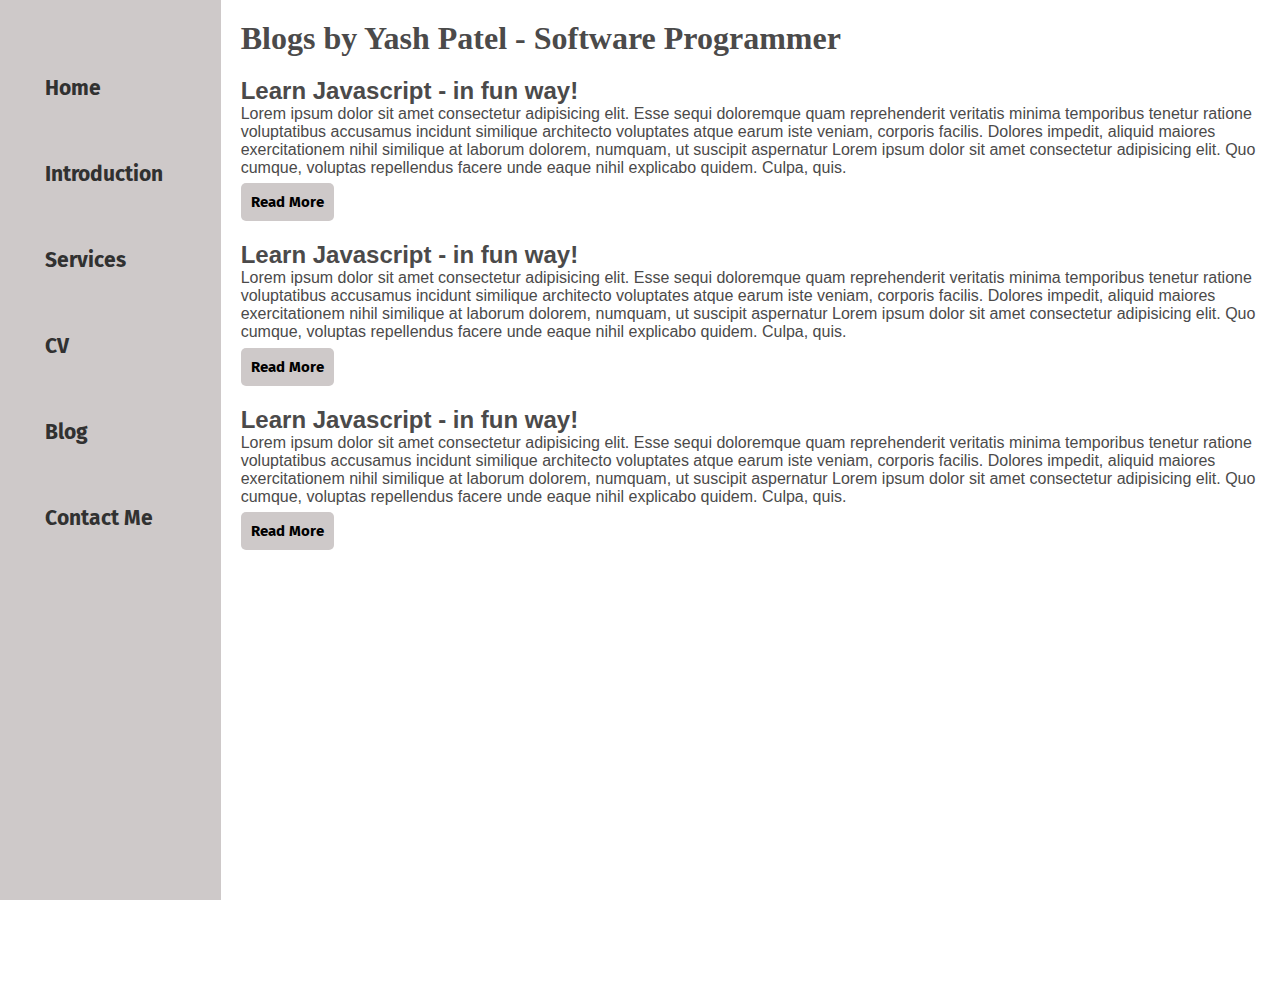
<file: blog.html>
<!DOCTYPE html>
<html lang="en">
<head>
    <meta charset="UTF-8">
    <meta http-equiv="X-UA-Compatible" content="IE=edge">
    <meta name="viewport" content="width=device-width, initial-scale=1.0">
    <title>Yash Patel - competitve programmer , web developer , app developer , game developer</title>
    <link rel="stylesheet" href="styles.css">
</head>
<body>
    <div class="container">
        <div class="sidebar">
        
            <nav>
                <ul>
                    <li><a href="/">Home</a></li>
                    <li><a href="/intro.html">Introduction</a></li>
                    <li><a href="/services.html">Services</a></li>
                    <li><a href="/">CV</a></li>
                    <li><a href="/blog.html">Blog</a></li>
                    <li><a href="/contact.html">Contact Me</a></li>

                </ul>
            </nav>
        </div>
        <div class="main">
            <div class="blogcontainer">
                <h1 class="heading">Blogs by Yash Patel - Software Programmer</h1>
                <div class="blogitem">
                    <h2 class="title">Learn Javascript - in fun way!</h2>
                    <p class="desc">Lorem ipsum dolor sit amet consectetur adipisicing elit. Esse sequi doloremque quam reprehenderit veritatis minima temporibus tenetur ratione voluptatibus accusamus incidunt similique architecto voluptates atque earum iste veniam, corporis facilis. Dolores impedit, aliquid maiores exercitationem nihil similique at laborum dolorem, numquam, ut suscipit aspernatur  Lorem ipsum dolor sit amet consectetur adipisicing elit. Quo cumque, voluptas repellendus facere unde eaque nihil explicabo quidem. Culpa, quis.</vitae></p>
                    <button class="btn">Read More</button>

                </div>
                <div class="blogitem">
                    <h2 class="title">Learn Javascript - in fun way!</h2>
                    <p class="desc">Lorem ipsum dolor sit amet consectetur adipisicing elit. Esse sequi doloremque quam reprehenderit veritatis minima temporibus tenetur ratione voluptatibus accusamus incidunt similique architecto voluptates atque earum iste veniam, corporis facilis. Dolores impedit, aliquid maiores exercitationem nihil similique at laborum dolorem, numquam, ut suscipit aspernatur  Lorem ipsum dolor sit amet consectetur adipisicing elit. Quo cumque, voluptas repellendus facere unde eaque nihil explicabo quidem. Culpa, quis.</vitae></p>
                    <button class="btn">Read More</button>


                </div>
                <div class="blogitem">
                    <h2 class="title">Learn Javascript - in fun way!</h2>
                    <p class="desc">Lorem ipsum dolor sit amet consectetur adipisicing elit. Esse sequi doloremque quam reprehenderit veritatis minima temporibus tenetur ratione voluptatibus accusamus incidunt similique architecto voluptates atque earum iste veniam, corporis facilis. Dolores impedit, aliquid maiores exercitationem nihil similique at laborum dolorem, numquam, ut suscipit aspernatur  Lorem ipsum dolor sit amet consectetur adipisicing elit. Quo cumque, voluptas repellendus facere unde eaque nihil explicabo quidem. Culpa, quis.</vitae></p>
                    <button class="btn">Read More</button>


                </div>
            </div>

        </div>
        
    </div>
    
</body>
</html>
</file>
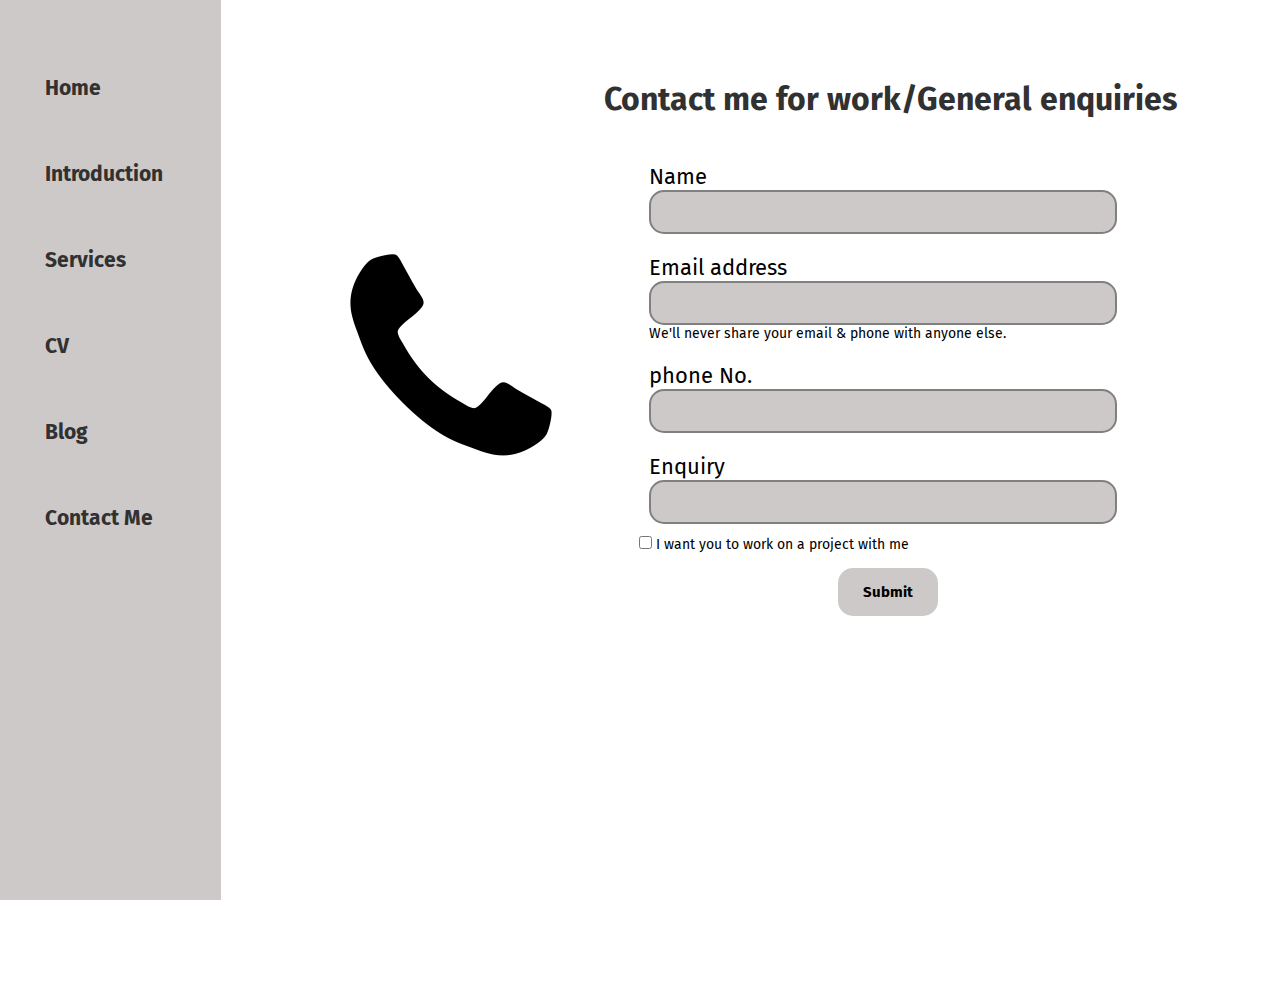
<file: contact.html>
<!DOCTYPE html>
<html lang="en">
<head>
    <meta charset="UTF-8">
    <meta http-equiv="X-UA-Compatible" content="IE=edge">
    <meta name="viewport" content="width=device-width, initial-scale=1.0">
    <title>Yash Patel - competitve programmer , web developer , app developer , game developer</title>
    <link rel="stylesheet" href="styles.css">
</head>
<body>
    <div class="container">
        <div class="sidebar">
        
            <nav>
                <ul>
                    <li><a href="/">Home</a></li>
                    <li><a href="intro.html">Introduction</a></li>
                    <li><a href="services.html">Services</a></li>
                    <li><a href="/">CV</a></li>
                    <li><a href="/blog.html">Blog</a></li>
                    <li><a href="/contact.html">Contact Me</a></li>

                </ul>
            </nav>
        </div>
        
        <div class="main">
            <div class="contactform">

                <div class="phonepng">
                    <img src="/2055904.png" alt="">
                </div>
                
                <div>
                    <h1>Contact me for work/General enquiries</h1>


    
                    <form>
                        <div class="mb-3">
                            <label for="name" class="form-label">Name</label>
                            <input type="name" class="form-control" id="clientemail" aria-describedby="emailHelp">
                            <!-- <div id="emailHelp" class="form-text">We'll never share your email & phone with anyone else.</div> -->
                          </div>
                        <div class="mb-3">
                          <label for="exampleInputEmail1" class="form-label">Email address</label>
                          <input type="email" class="form-control" id="clientemail" aria-describedby="emailHelp">
                          <div id="emailHelp" class="form-text">We'll never share your email & phone with anyone else.</div>
                        </div>
                        <div class="mb-3">
                          <label for="clientphone" class="form-label">phone No.</label>
                          <input type="phone" class="form-control" id="clientphone">
                        </div>
                        <div class="mb-3">
                            <label for="enquiry" class="form-label">Enquiry</label>
                            <input type="email" class="form-control" id="clientemail" aria-describedby="emailHelp">
                            <!-- <div id="emailHelp" class="form-text">We'll never share your email & phone with anyone else.</div> -->
                          </div>
                        <div class="form-check">
                          <input type="checkbox" class="form-check-input" id="exampleCheck1">
                          <label class="form-check-label" for="isclient">I want you to work on a project with me</label>
                        </div>
                        <button type="submit" class="btn">Submit</button>
                      </form>
                </div>

            </div>
        </div>
    </div>
    
</body>
</html>
</file>
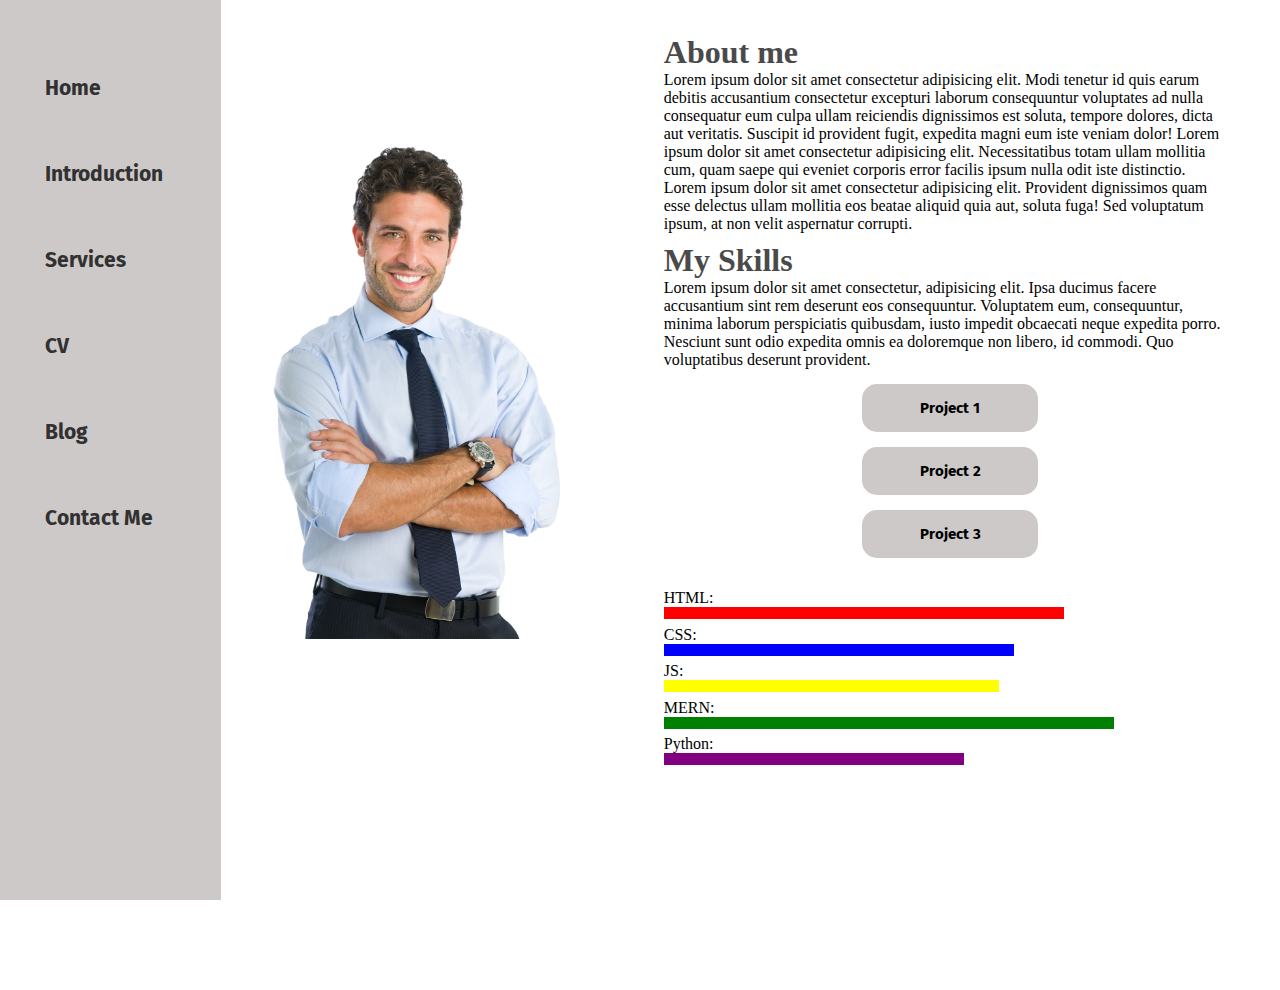
<file: intro.html>
<!DOCTYPE html>
<html lang="en">
<head>
    <meta charset="UTF-8">
    <meta http-equiv="X-UA-Compatible" content="IE=edge">
    <meta name="viewport" content="width=device-width, initial-scale=1.0">
    <title>Yash Patel - competitve programmer , web developer , app developer , game developer</title>
    <link rel="stylesheet" href="styles.css">
</head>
<body>
    <div class="container">
        <div class="sidebar">
        
            <nav>
                <ul>
                    <li><a href="/">Home</a></li>
                    <li><a href="/intro.html">Introduction</a></li>
                    <li><a href="/services.html">Services</a></li>
                    <li><a href="/">CV</a></li>
                    <li><a href="/blog.html">Blog</a></li>
                    <li><a href="/contact.html">Contact Me</a></li>

                </ul>
            </nav>
        </div>
        <div class="main">
            <div class="infoConatainer">
                <div class="devPic">
                    <img src="man_PNG6531.png"alt="Yash patel">
                    
                </div>
                <div class="devInfo itsme">
                    <h1 class="title1">About me</h1>
                    <p class="desc1">Lorem ipsum dolor sit amet consectetur adipisicing elit. Modi tenetur id quis earum debitis accusantium consectetur excepturi laborum consequuntur voluptates ad nulla consequatur eum culpa ullam reiciendis dignissimos est soluta, tempore dolores, dicta aut veritatis. Suscipit id provident fugit, expedita magni eum iste veniam dolor! Lorem ipsum dolor sit amet consectetur adipisicing elit. Necessitatibus totam ullam mollitia cum, quam saepe qui eveniet corporis error facilis ipsum nulla odit iste distinctio. Lorem ipsum dolor sit amet consectetur adipisicing elit. Provident dignissimos quam esse delectus ullam mollitia eos beatae aliquid quia aut, soluta fuga! Sed voluptatum ipsum, at non velit aspernatur corrupti.

                    </p>
                    <h1 class="title1">My Skills</h1>
                    <p class="desc1">Lorem ipsum dolor sit amet consectetur, adipisicing elit. Ipsa ducimus facere accusantium sint rem deserunt eos consequuntur. Voluptatem eum, consequuntur, minima laborum perspiciatis quibusdam, iusto impedit obcaecati neque expedita porro. Nesciunt sunt odio expedita omnis ea doloremque non libero, id commodi. Quo voluptatibus deserunt provident.</p>
                    <div class="myproject">
                        <button class="btn">Project 1</button>
                        <button class="btn">Project 2</button>
                        <button class="btn">Project 3</button>
                        <!-- <button class="btn">Project 4</button>
                        <button class="btn">Project 5</button> -->
                        <!-- <button class="btn">Project1</button> -->
                        <!-- <button class="btn">Project1</button> -->
                        
                        
                    </div>
                    
                    <div class="skillContainer">
                        <div class="skillItem">HTML: <div class="skill"></div></div>
                        <div class="skillItem">CSS: <div class="skill1"></div>
                        <div class="skillItem">JS: <div class="skill2"></div>
                        <div class="skillItem">MERN: <div class="skill3"></div>
                        <div class="skillItem">Python: <div class="skill4"></div>
                    </div>
                </div>
            </div>
        </div>
        
    </div>
   
    
</body>
</html>
</file>
<file: styles.css>
@import url('https://fonts.googleapis.com/css2?family=Fira+Sans&family=Roboto:ital,wght@0,300;0,400;0,500;0,700;0,900;1,300&display=swap');
*{
    margin: 0%;
    padding: 0%;
}
.sidebar{
    background-color: rgb(206, 201, 201);
    /* width: 10vw; */
    /* font-family: 'Fira Sans'; */
    font-family: 'Fira Sans', sans-serif;
    height: 100vh;
    width: 240px;
}
.sidebar nav{
    padding: 45px;
    height: 100vh;
}

.sidebar nav li{
    list-style: none;
    font-size: 21px;
    padding: 30px 0px;
    /* color: grey; */
}

.sidebar nav li a{
    color: rgb(49, 49, 49);
    text-decoration:none;
    font-weight: bolder;
}

.main{
    /* background-color: yellow; */
    width: 90vw;
}

.container{
    display: flex;
}

.infoConatainer{
    /* background-color: green; */
    height: 55vh;
    /* width: 80vw; */
    margin: 144px auto;
    display: flex;
    justify-content: space-around;

}

.devPic img{
    /* width: 78vh; */
    height: 55vh;
    margin: 0px 50px;
}

.devInfo{
    display: flex;
    flex-direction: column;
    justify-content: center;
    /* margin-left: 200px; */
    margin: 0px 50px;
}

.name{
    font-size: 35px;
    font-family: 'Fira Sans', sans-serif;
    /* font-size: 25px; */


}

.about{
    font-size: 25px;
    font-family: 'Fira Sans', sans-serif;
    font-style: italic;
    font-weight: bolder;
    /* font-variant: ; */
    /* font-size: 25px; */
    /* text-shadow: 2px; */
    /* font-weight: 300px; */
}
.moreabout{
    font-family: 'Fira Sans', sans-serif;
    font-size: 20px;
}

.hello{
    font-size: 45px;
    font-family: 'Fira Sans', sans-serif;
    /* font-size: 25px; */

}

.buttons{
    margin-top: 25px;
    text-decoration: none;

}

.buttons button{
    padding:15px 25px;
    border: none;
    
    border-radius: 15px;
    cursor: pointer;
    font-family: 'Fira Sans', sans-serif;
    font-size: 15px;
    /* padding-right: 10px; */
    margin-right: 7px;
    font-weight: bolder;
    
    background-color: rgb(206, 201, 201);
    /* text-decoration: none; */
    
    
}
.buttons a{
    text-decoration: none;
}

.buttons button:hover{
    background-color: grey;
    /* background-color: grey; */
    border-radius: 5px;
}

.contactform{
    padding-top: 80px;
    /* padding-left:unset; */
    /* padding-left:inherit; */
    /* padding-left: initial; */
    font-family: 'Fira Sans', sans-serif;
    /* text-align: center; */
    align-items: center;
    justify-content: center;

    
}
.contactform h1{
    text-align: center;
    color: rgb(49, 49, 49);
    /* justify-content: space-around; */



}

.mb-3{
    padding:10px;
    display: flex;
    flex-direction: column;
}



.form-label{
    font-size: 22px;
}

.form-text{
    font-size: 14px;
}

.form-check-label{
    font-size: 14px;
}

.contactform{
    display: flex;
    flex-direction: row;
    /* justify-content: center; */
    /* justify-content: center; */
    /* align-items: center; */
    /* margin: 15px; */
}




.btn{
    margin-top: 15px;
    padding:15px 25px;
    border: none;
    
    /* margin-right: 150px; */
    border-radius: 15px;
    cursor: pointer;
    font-family: 'Fira Sans', sans-serif;
    font-size: 15px;
    /* padding-right: 10px; */
    /* margin-right: 367px; */
    /* align-items: center; */
    /* justify-self: center; */
    margin-left: 15.5vw;
    font-weight: bolder;
    
    background-color: rgb(206, 201, 201);
    /* justify-content: center; */
    /* align-items: center; */
    /* text-decoration: none; */
    
}
.btn:hover{
    background-color: grey;
    /* background-color: grey; */
    border-radius: 5px;
}
form{
    margin: 35px;
}

.form-control{
    /* font-size: 7px; */
    font-family: 'Fira Sans', sans-serif;
    color: rgb(49, 49, 49);

    font-size: 20px;
    width: 35vw;
    /* margin-right: 40px; */
    border: 2px solid grey;
    padding: 8px;
    border-radius: 15px;
    background-color: rgb(206, 201, 201);


}

.phonepng{
    margin-right: 25px;
}
.phonepng img{
    /* background-color: darkblue; */
    width: 20vw;

}


.blogitem{
    margin:20px;
    font-family: "Fira-sans",sans-serif;
}

.title{
    color: rgb(75, 74, 74);
}
.heading{
    color: rgb(75, 74, 74);
    margin: 20px;

}

.desc{
    color: rgb(136, 124, 124);
}


.blogitem .btn{
    margin: auto;
    padding: 10px;
    margin-top: 0.5vw;
    border-radius: 5px;
}

.title1{
    margin-top: 1vh;
    color: rgb(75, 74, 74);
}

.desc{
    color: rgb(75, 74, 74);


}

.myproject{
    /* align-items: flex-start; */
    /* justify-self: unset;/ */
    /* /* display: flex; */
    /* grid: ; */ 
    display: flex;
    flex-direction: column;
    /* margin-left: 1px; */
    margin-right: 15vw;
    /* justify-content: space-around; */
    /* align-items: baseline; */
}

.skillContainer{
    margin: 25px 0px;
    /* display: flex;
    flex-direction: column; */
}

.skill{
    width: 400px;
    height: 12px;
    background-color: red;
}

.skill1{
    width: 350px;
    height: 12px;
    background-color: blue;    

}

.skill2{
    width: 335px;
    height: 12px;
    background-color: yellow;    

}

.skill3{
    width: 450px;
    height: 12px;
    background-color: green;    

}

.skill4{
    width: 300px;
    height: 12px;
    background-color: purple;    

}

/* .skillItem{
    display: flex;
} */

.skillItem{
    margin-top: 0.5vw;
}

.itsme{
    margin-top: 2.5vw;
}


@media (max-width:950px) {
    /* *{
        background-color: red;
    } */

    .sidebar{
        transform: translate(-443px,0px);
        position: absolute;
    }
    .main{
        width: 100%;
    }
    
}

@media (max-width:740px) {

    .sidebar{
        transform: translate(-443px,0px);
        position: absolute;
    }
    .main{
        width: 100%;
    }
    .infoConatainer{
        display: flex;
        flex-direction: column;
        align-items: center;
    }
    .devPic img{
        height: 0vh;
        margin-top: 10px;
    }
}
</file>
